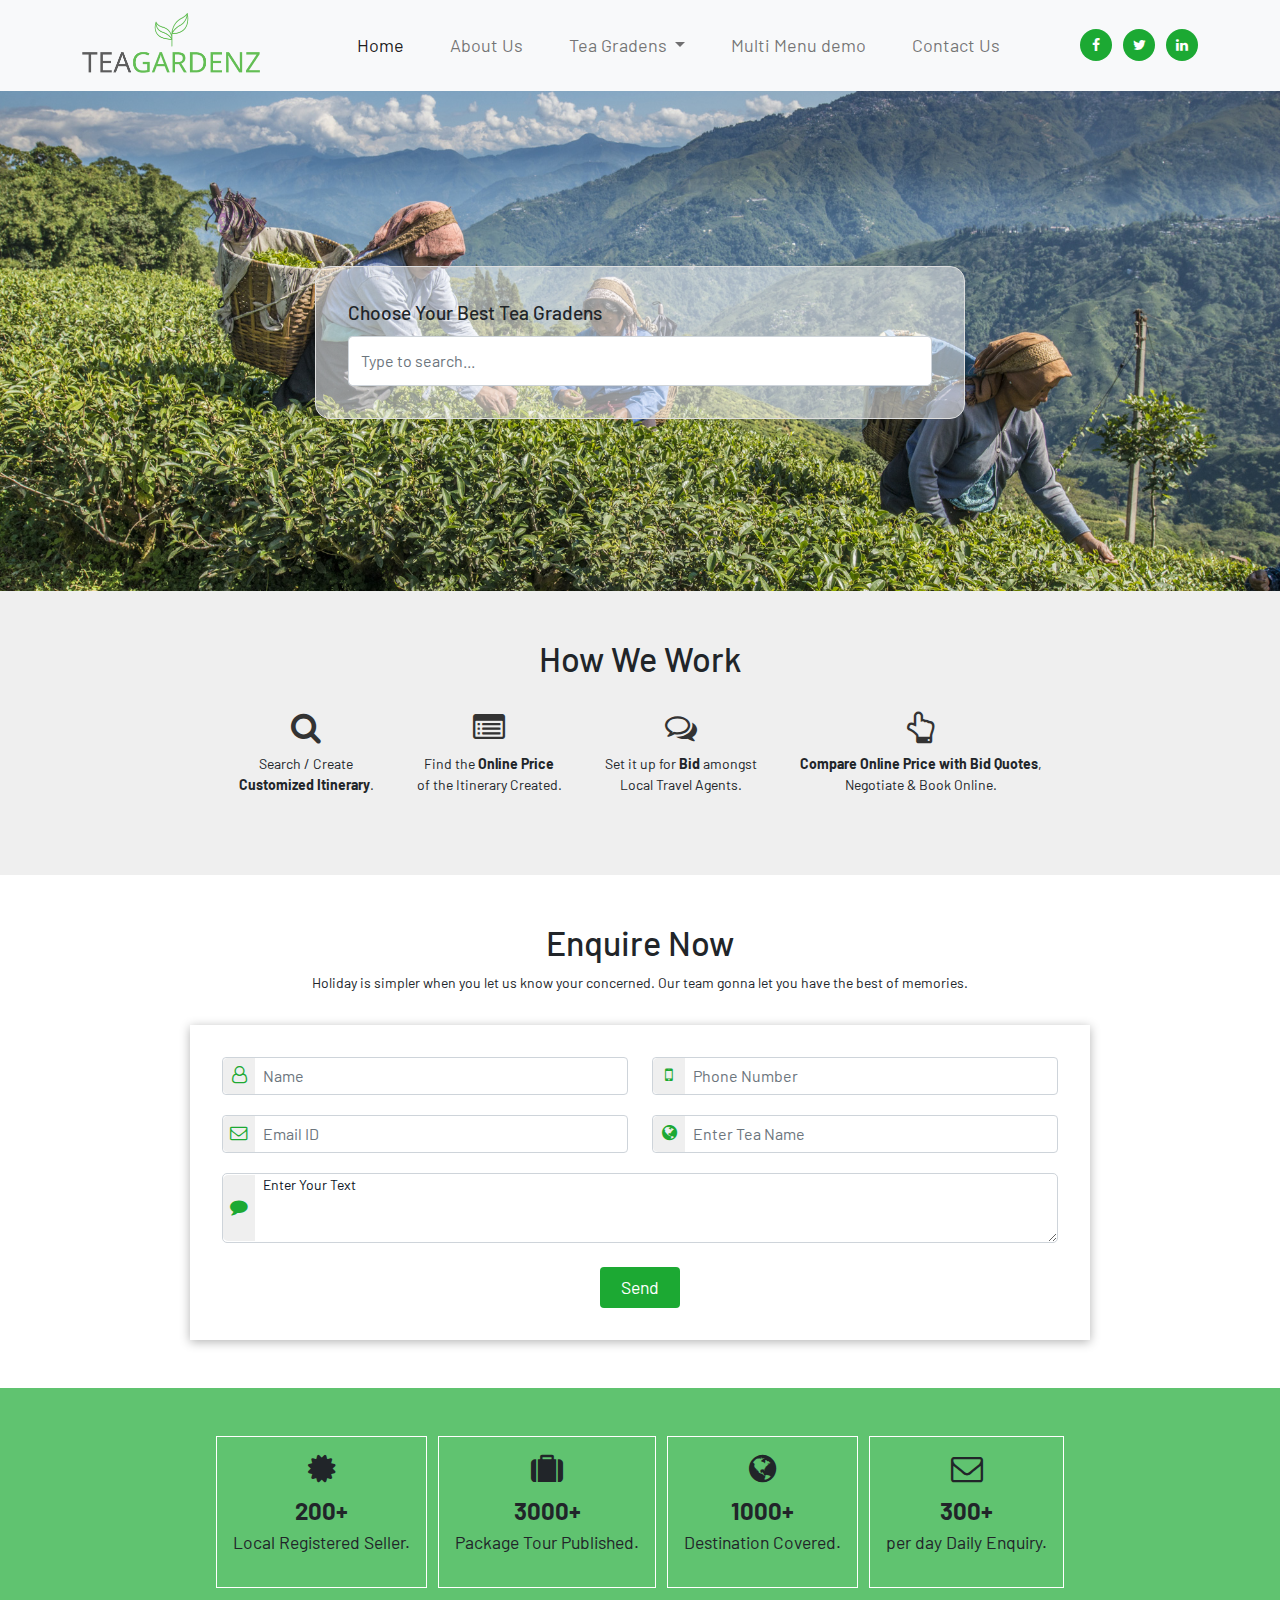
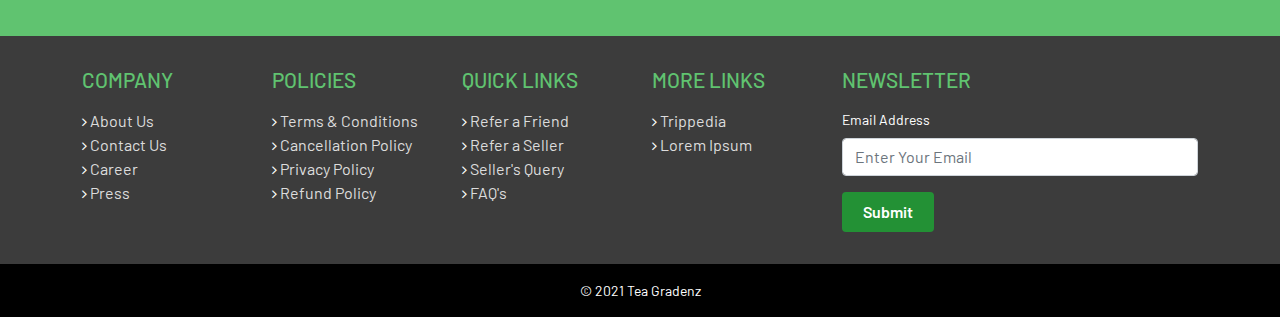
<file: index.html>
<!doctype html>
<html lang="en">

<head>
    <!-- Required meta tags -->
    <meta charset="utf-8">
    <meta name="viewport" content="width=device-width, initial-scale=1">
    <link rel="icon" type="image/x-icon" href="images/favicon.ico">
    <!-- Bootstrap CSS -->
    <link href="css/bootstrap.min.css" rel="stylesheet">
    <title>Tea Gradenz</title>
    <link rel="stylesheet" href="https://cdnjs.cloudflare.com/ajax/libs/font-awesome/4.7.0/css/font-awesome.min.css" integrity="sha512-SfTiTlX6kk+qitfevl/7LibUOeJWlt9rbyDn92a1DqWOw9vWG2MFoays0sgObmWazO5BQPiFucnnEAjpAB+/Sw==" crossorigin="anonymous" referrerpolicy="no-referrer" />
    <link rel="stylesheet" type="text/css" href="css/style.css">
    <link rel="stylesheet" type="text/css" href="css/responsive.css">
</head>

<body>
    <header class="header-area bg-light">
        <div class="container">
            <nav class="navbar navbar-expand-lg navbar-light">
                <a class="navbar-brand" href="index.html">
                    <img src="images/logo.png" alt="logo images">
                </a>
                <button class="navbar-toggler" type="button" data-bs-toggle="collapse" data-bs-target="#navbarNavDropdown" aria-controls="navbarNavDropdown" aria-expanded="false" aria-label="Toggle navigation">
                    <span class="navbar-toggler-icon"></span>
                </button>
                <div class="collapse navbar-collapse justify-content-center" id="navbarNavDropdown">
                    <ul class="navbar-nav">
                        <li class="nav-item">
                            <a class="nav-link active" aria-current="page" href="index.html">Home</a>
                        </li>
                        <li class="nav-item">
                            <a class="nav-link" href="about-us.html">About Us</a>
                        </li>
                        <li class="nav-item dropdown">
                            <a class="nav-link dropdown-toggle" href="product-details.html" id="navbarDropdownMenuLink" role="button" data-bs-toggle="dropdown" aria-expanded="false">
                                Tea Gradens
                            </a>
                            <ul class="dropdown-menu" aria-labelledby="navbarDropdownMenuLink">
                                <li><a class="dropdown-item" href="product-details.html">Darjeeling Tea</a></li>
                                <li><a class="dropdown-item" href="product-details.html">Assam Tea</a></li>
                                <li><a class="dropdown-item" href="product-details.html">Masala Tea</a></li>
                            </ul>
                        </li>
                        <li class="nav-item">
                            <a class="nav-link" href="menu1.html">Multi Menu demo</a>
                        </li>
                        <li class="nav-item">
                            <a class="nav-link" href="contact-us.html">Contact Us</a>
                        </li>
                    </ul>
                </div>
                <div class="right-social">
                    <ul class="list-inline">
                        <li class="list-inline-item">
                            <a href="">
                                <i class="fa fa-facebook" aria-hidden="true"></i>
                            </a>
                        </li>
                        <li class="list-inline-item">
                            <a href="">
                                <i class="fa fa-twitter" aria-hidden="true"></i>
                            </a>
                        </li>
                        <li class="list-inline-item">
                            <a href="">
                                <i class="fa fa-linkedin" aria-hidden="true"></i>
                            </a>
                        </li>
                    </ul>
                </div>
            </nav>
        </div>
    </header>
    <section class="banner-area">
        <div class="banner-img-wrap">
            <img src="images/banner.jpg" alt="banner images">
        </div>
        <div class="banner-search-main">
          <label for="exampleDataList" class="form-label">Choose Your Best Tea Gradens</label>
<input class="form-control" list="datalistOptions" id="exampleDataList" placeholder="Type to search...">
<datalist id="datalistOptions">
  <option value="Darjeeling Tea">
  <option value="Assam Tea">
  <option value="Masala Tea">
  <!-- 
  <option value="Los Angeles">
  <option value="Chicago"> -->
    <!-- <ul>
       <li><a class="" href="#" value="New York">Darjeeling Tea</a></li>
                                <li><a class="" href="#">Assam Tea</a></li>
                                <li><a class="" href="#">Masala Tea</a></li>
    </ul> -->
</datalist>
        </div>
    </section>
    <section class="we-work-main">
            <div class="container">
                <div class="row">
                    <div class="col-12 text-center home-head">
                        <h2 class="sub-heading">How We Work</h2>
                        <!-- <p>Text Text</p> -->
                    </div>
                    <div class="col-sm-12 we-work">
                        <ul class="list-inline text-center">
                            <li class="list-inline-item">
                                <i class="fa fa-search" aria-hidden="true"></i>
                                <p>Search / Create <br> <strong>Customized Itinerary</strong>.</p>
                            </li>
                            <li class="list-inline-item">
                                <i class="fa fa-list-alt" aria-hidden="true"></i>
                                <p>Find the <strong>Online Price</strong><br>of the Itinerary Created.</p>
                            </li>
                            <li class="list-inline-item">
                                <i class="fa fa-comments-o" aria-hidden="true"></i>
                                <p>Set it up for <strong>Bid</strong> amongst<br> Local Travel Agents.</p>
                            </li>
                            <li class="list-inline-item">
                                <i class="fa fa-hand-o-up" aria-hidden="true"></i>
                                <p><strong>Compare Online Price with Bid Quotes</strong>,<br>Negotiate &amp; Book Online.</p>
                            </li>
                        </ul>
                    </div>
                </div>
            </div>
    </section>
    <section class="home-enq">
            <div class="container">
                <div class="row">
                    <div class="col-12 home-head text-center">
                        <h2 class="sub-heading">Enquire Now</h2>
                        <p>Holiday is simpler when you let us know your concerned. Our team gonna let you have the best of memories.</p>
                    </div>
                    <div class="col-sm-12">
                        <form method="post" class="inq-form-main">
                            <div class="row">
                                <div class="col-sm-12 col-md-6 col-xs-12">
                                    <div class="input-group">
                                      <div class="icon-group">
                                        <span class="input-group-addon"><i class="fa fa-user-o" aria-hidden="true"></i></span>
                                        <input type="text" class="form-control" placeholder="Name" id="name" name="name" required="required">
                                      </div>
                                        <span id="error_name" class="error-text"></span>
                                        <input type="hidden" class="form-control" id="hidden_token" name="hidden_token" value="1628074678723323224">
                                    </div>
                                </div>
                                <div class="col-sm-12 col-md-6 col-xs-12">
                                    <div class="input-group">
                                      <div class="icon-group">
                                        <span class="input-group-addon"><i class="fa fa-mobile" aria-hidden="true"></i></span>
                                        <input type="number" class="form-control" placeholder="Phone Number" id="phno" name="phno" required="required">
                                      </div>
                                        <span id="error_phno" class="error-text"></span>
                                    </div>
                                </div>
                                <div class="col-sm-12 col-md-6 col-xs-12">
                                    <div class="input-group">
                                      <div class="icon-group">
                                        <span class="input-group-addon"><i class="fa fa-envelope-o" aria-hidden="true"></i></span>
                                        <input type="email" class="form-control" placeholder="Email ID" id="email" name="email" required="required">
                                      </div>
                                        <span id="error_email" class="error-text"></span>
                                    </div>
                                </div>
                                <div class="col-sm-12 col-md-6 col-xs-12">
                                    <div class="input-group">
                                      <div class="icon-group">
                                        <span class="input-group-addon"><i class="fa fa-globe" aria-hidden="true"></i></span>
                                        <input type="text" class="form-control" placeholder="Enter Tea Name" id="desti" name="destination" required="required">
                                      </div>
                                        <span id="error_desti" class="error-text"></span>
                                    </div>
                                </div>
                                <div class="col-12 mb-3">
                                    <div class="input-group">
                                      <div class="icon-group">
                                        <span class="input-group-addon"><i class="fa fa-comment" aria-hidden="true"></i></span>
                                       <textarea class="textarea-wrap" placeholder="Enter Your Text"></textarea>
                                      </div>
                                    </div>
                                </div>
                                <div class="col-12 text-center">
                                  <span class="input-group-btn text-center">
                                            <button class="btn btn-primary send-btn" onclick="leadenquery()">Send</button>
                                            <!-- <button onclick="abc()">test</button>-->
                                        </span>
                                </div>
                            </div>
                        </form>
                    </div>
                </div>
            </div>
    </section>
    <section class="home-stat">
        <div class="container">
            <div class="row">
                <!-- <div class="col-sm-8 col-sm-offset-2 home-head">
                     <h2 class="sub-heading">Heading</h2>
                     <p>Text Text</p>
                  </div> -->
                <div class="col-sm-12 infom">
                    <ul class="list-inline text-center">
                        <li class="list-inline-item">
                            <i class="fa fa-certificate" aria-hidden="true"></i>
                            <p><strong>200+</strong><br>Local Registered Seller.</p>
                        </li>
                        <li class="list-inline-item">
                            <i class="fa fa-suitcase" aria-hidden="true"></i>
                            <p><strong>3000+</strong><br>Package Tour Published.</p>
                        </li>
                        <li class="list-inline-item">
                            <i class="fa fa-globe" aria-hidden="true"></i>
                            <p><strong>1000+</strong><br>Destination Covered.</p>
                        </li>
                        <li class="list-inline-item">
                            <i class="fa fa-envelope-o" aria-hidden="true"></i>
                            <p><strong>300+</strong> <br>per day Daily Enquiry.</p>
                        </li>
                    </ul>
                </div>
            </div>
        </div>
    </section>
    
    <footer>
        <!-- footer body content sec start -->
        <div class="footer-top">
            <div class="container">
                <div class="row">
                    <div class="col-xs-12 col-sm-4 col-md-4 col-lg-2">
                        <div class="footer-wrapp-item">
                            <h3>COMPANY</h3>
                            <ul class="list-unstyled">
                                <li>
                                    <i class="fa fa-angle-right" aria-hidden="true"></i>
                                    <a href=""> About Us </a>
                                </li>
                                <li>
                                    <i class="fa fa-angle-right" aria-hidden="true"></i>
                                    <a href="">Contact Us </a>
                                </li>
                                <li>
                                    <i class="fa fa-angle-right" aria-hidden="true"></i>
                                    <a href=""> Career </a>
                                </li>
                                <li>
                                    <i class="fa fa-angle-right" aria-hidden="true"></i>
                                    <a href=""> Press </a>
                                </li>
                            </ul>
                        </div>
                    </div>
                    <div class=" col-xs-12 col-sm-4 col-md-4 col-lg-2">
                        <div class="footer-wrapp-item">
                            <h3>POLICIES</h3>
                            <ul class="list-unstyled">
                                <li>
                                    <i class="fa fa-angle-right" aria-hidden="true"></i>
                                    <a href="">Terms & Conditions </a>
                                </li>
                                <li>
                                    <i class="fa fa-angle-right" aria-hidden="true"></i>
                                    <a href="">Cancellation Policy</a>
                                </li>
                                <li>
                                    <i class="fa fa-angle-right" aria-hidden="true"></i>
                                    <a href="">Privacy Policy</a>
                                </li>
                                <li>
                                    <i class="fa fa-angle-right" aria-hidden="true"></i>
                                    <a href="">Refund Policy</a>
                                </li>
                            </ul>
                        </div>
                    </div>
                    <div class="col-xs-12 col-sm-4 col-md-4 col-lg-2">
                        <div class="footer-wrapp-item">
                            <h3>QUICK LINKS</h3>
                            <ul class="list-unstyled">
                                <li>
                                    <i class="fa fa-angle-right" aria-hidden="true"></i>
                                    <a href="">Refer a Friend </a>
                                </li>
                                <li>
                                    <i class="fa fa-angle-right" aria-hidden="true"></i>
                                    <a href="">Refer a Seller </a>
                                </li>
                                <li>
                                    <i class="fa fa-angle-right" aria-hidden="true"></i>
                                    <a href=""> Seller's Query </a>
                                </li>
                                <li>
                                    <i class="fa fa-angle-right" aria-hidden="true"></i>
                                    <a href=""> FAQ's </a>
                                </li>
                            </ul>
                        </div>
                    </div>
                    <div class=" col-xs-12 col-sm-4 col-md-4 col-lg-2">
                        <div class="footer-wrapp-item">
                            <h3>More Links </h3>
                            <ul class="list-unstyled">
                                <li>
                                    <i class="fa fa-angle-right" aria-hidden="true"></i>
                                    <a href="">Trippedia</a>
                                </li>
                                <li>
                                    <i class="fa fa-angle-right" aria-hidden="true"></i>
                                    <a href="">Lorem Ipsum</a>
                                </li>
                            </ul>
                        </div>
                    </div>
                    <div class=" col-xs-12 col-sm-4 col-md-4 col-lg-4">
                        <div class="footer-wrapp-item">
                            <h3>NewsLetter</h3>
                            <form>
                                <div class="mb-3 text-style">
                                    <label for="exampleInputEmail1" class="form-label">Email Address</label>
                                    <input type="email" class="form-control" id="exampleInputEmail1" aria-describedby="emailHelp" placeholder="Enter Your Email">
                                </div>
                                <button type="submit" class="btn submit-btn">Submit</button>
                            </form>
                        </div>
                    </div>
                </div>
            </div>
        </div>
        <!-- footer body content sec end -->
        <!-- footer copyright sec start -->
        <div class="footer-bottom">
            <div class="container text-center">
                <p> &copy; 2021 Tea Gradenz </p>
            </div>
        </div>
        <!-- footer copyright sec end -->
    </footer>
    <!-- Optional JavaScript; choose one of the two! -->
    <!-- Option 1: Bootstrap Bundle with Popper -->
    <script src="js/bootstrap.bundle.min.js"></script>
    <!-- Option 2: Separate Popper and Bootstrap JS -->
    <!--
    <script src="https://cdn.jsdelivr.net/npm/@popperjs/core@2.9.2/dist/umd/popper.min.js" integrity="sha384-IQsoLXl5PILFhosVNubq5LC7Qb9DXgDA9i+tQ8Zj3iwWAwPtgFTxbJ8NT4GN1R8p" crossorigin="anonymous"></script>
    <script src="https://cdn.jsdelivr.net/npm/bootstrap@5.0.2/dist/js/bootstrap.min.js" integrity="sha384-cVKIPhGWiC2Al4u+LWgxfKTRIcfu0JTxR+EQDz/bgldoEyl4H0zUF0QKbrJ0EcQF" crossorigin="anonymous"></script>
    -->
</body>

</html>
</file>
<file: css/style.css>
/*font*/
@import url('https://fonts.googleapis.com/css2?family=Barlow:ital,wght@0,300;0,400;0,500;0,600;0,700;1,500&display=swap');

/*font-family: 'Barlow', sans-serif;*/
* {
    margin: 0;
    padding: 0;
}

body {
    font-family: 'Barlow', sans-serif;
    background: #ffffff;
    font-size: 14px;
}

img {
    max-width: 100%;
}
a {
    transition: 0.3s;
    font-family: 'Barlow', sans-serif;
    color: inherit;
    text-decoration: none !important;
}

a:focus,
.button:focus {
    text-decoration: none;
    outline: 0;
}

a:focus,
a:hover {
    text-decoration: none !important;
}
::placeholder{
    color: #0A131E;
}
.sub-heading{
	font-size: 34px;

}
/*header start*/
a.navbar-brand {
    padding: 0;
}
a.navbar-brand img {
    max-height: 75px;
}
div#navbarNavDropdown ul li:not(:last-child) {
    margin-right: 30px;
}
div#navbarNavDropdown ul li a {
    font-size: 18px;
}
div#navbarNavDropdown ul li a:hover {
    color: #63be54;
}
.right-social ul li a {
    background-color: #1ca933;
    width: 32px;
    height: 32px;
    border-radius: 50%;
    display: flex;
    align-items: center;
    justify-content: center;
    padding: 0;
    transition: 0.3s;
    border:1px solid transparent;
}
.right-social ul li a:hover{
    color: #1ca933;
    border:1px solid #1ca933;
    transition: 0.3s;
    background-color: #fff;
}
.right-social ul li i {
    color: #ffffff;
}
.right-social ul li a:hover i{
    color: #1ca933;
}
.right-social ul {
    margin-bottom: 0;
}
/*header end*/
/*footer start*/
.footer-top {
    background-color: rgb(60 60 60);
    padding: 2rem 0;
}
.footer-bottom p {
    margin-bottom: 0;
    color: #fff;
    font-size: 14px;
}
.footer-bottom {
    background: #000;
    padding: 1rem;
}
.footer-wrapp-item h3 {
    font-size: 1.3rem;
    color: #60c370;
    margin-bottom: 1rem;
    text-transform: uppercase;
}
.footer-wrapp-item ul li i {
    color: #fff;
}
.footer-wrapp-item ul li a {
    font-size: 1rem;
    color: #dcdcdc;
    text-decoration: none;
} 
.footer-wrapp-item ul li{
	padding-left: 0px;
	transition: 01s;
}
.footer-wrapp-item ul li:hover{
	padding-left: 5px;
	transition: 01s;
}
.footer-wrapp-item ul li:hover a, .footer-wrapp-item ul li:hover i {
    color: #1ca933;
}
.btn.submit-btn {
    padding: 7px 20px;
    background: #1ca933c7;
    color: #fff;
    font-size: 1rem;
    font-weight: 600;
}
.mb-3.text-style label {
    color: #fff;
}

/*end*/
/*inform start*/
.home-stat {
    background-color: #1ca933b3;
    padding: 3rem 0 2rem;
}
.infom ul li {
    border: 1px solid #fff;
    padding: 1rem;
}
.error-text{
color:#F00;
display: block;
width: 100%;
}
.icon-group span {
    position: absolute;
    left: 1px;
    background: #efefef;
    width: 32px;
    align-items: center;
    justify-content: center;
    display: flex;
    height: 95%;
    border-top-left-radius: 5px;
    border-bottom-left-radius: 5px;
}
.icon-group input {
    padding-left: 40px;
}
.textarea-wrap{
	width: 100%;
	height: 70px;
	padding-left: 40px;
	border-color: #ced4da;
	border-radius: 5px;
	/*margin-bottom: 1.5rem*/
}
.icon-group {
    display: flex;
    align-items: center;
    position: relative;
}
.input-group {
    display: block;
    margin-bottom: 0.5rem;
    min-height: 50px;
}
.icon-group span i {
    font-size: 1.1rem;
    color: #1ca933;
}
section.home-enq {
    padding: 3rem 0;
}
.home-head p {
    max-width: 800px;
    margin: 0 auto;
    padding-bottom: 2rem;
}
form.inq-form-main {
    max-width: 900px;
    margin: 0 auto;
    box-shadow: 0 2px 10px rgb(0 0 0 / 30%);
    padding: 2rem;
}
.infom ul li:hover {
    background: #fff;
    transition: 0.3s;
}
.infom ul li:hover i{
	color: #1ca933;
}
.infom ul li i {
    font-size: 2rem;
    padding-bottom: 0.5rem;
}
.banner-img-wrap img {
    height: 100%;
    width: 100%;
    object-fit: cover;
}
.banner-img-wrap {
    height: 500px;
}
section.banner-area {
    position: relative;
}
.infom ul li strong {
    font-size: 24px;
}
.infom ul li p {
    font-size: 1.1rem;
}
.we-work ul li i {
    font-size: 2rem;
    color: #333;
    margin-bottom: 0.6rem;
}
.col-sm-12.we-work {
    padding-top: 1.5rem;
}
.col-sm-12.we-work ul li:not(:last-child) {
    padding-right: 2rem;
}
section.we-work-main {
    padding: 3rem 0;
    background: #efefef;
}
.btn.btn-primary.send-btn {
    background: #1ca933;
    border: 1px solid transparent;
    padding: 6px 20px;
    font-size: 1.1rem;
    transition: 0.2s
}
.btn.btn-primary.send-btn:hover{
    background: #fff;
    color: #1ca933;
    border:1px solid #1ca933;
    transition: 0.2s
}
.btn.submit-btn:hover {
    background: #1ca933;
}
.banner-search-main {
    position: absolute;
    top: 35%;
    left: 0;
    right: 0;
    max-width: 650px;
    margin: 0 auto;
    background: #ffffff87;
    padding: 2rem;
    border: 1px solid #dfdfdf;
    border-radius: 15px
}
input#exampleDataList {
    min-height: 50px;
}
.banner-search-main label {
    font-size: 1.2rem;
    font-weight: 500;
}
.common-body-content-section {
    padding: 3rem 0;
}
header.header-area.bg-light {
    box-shadow: 0 3px 10px rgb(0 0 0 / 10%);
}
.send-message {
    padding: 8px 20px;
    background: #1ca933;
    border: 0;
    border-radius: 5px;
    color: #fff;
    font-weight: 500;
    font-size: 1rem;
}
.common-header-wrapp {
    margin-bottom: 1rem;
}
.social_icons ul li {
    display: flex;
    margin-bottom: 0.7rem;
    align-items: baseline;
}
.social_icons ul li span:last-child {
    font-size: 1rem;
}
.social_icons ul li i {
    font-size: 1rem;
}
span.cus-color {
    width: 30px;
}
.right-contact.footer_links.contact-links {
    padding-left: 50px;
}
.social_icons {
    padding-top: 0.5rem;
}
section.others-banner-area .banner-img-wrap {
    height: 300px;
}
section.others-banner-area {
    position: relative;
}
.banner-content {
    position: absolute;
    background: rgba(0,0,0,0.3);
    width: 100%;
    height: 100%;
    display: flex;
    align-items: center;
    justify-content: center;
    top: 0;
    color: #fff;
}
.image-wrap {
    margin: 2rem 0;
}
section.product-listing {
    padding: 3rem 0;
}
.graden-item-wrap {
    display: flex;
    padding: 2rem 1.5rem;
    border: 1px solid #1ca933;
    border-radius: 10px;
    box-shadow: 0px 2px 10px rgb(0 0 0 / 9%);
}
.graden-image {
    width: 38%;
    padding-right: 15px;
}
.left-listing {
    border: 1px solid #1ca933;
    border-radius: 10px;
}
div#collapseExample ul li {
    font-size: 1rem;
}
div#collapseExample ul {
    padding: 0 10px;
}
div#collapseExample ul li:not(:last-child) {
    margin-bottom: 4px;
    border-bottom: 1px solid #ddd;
}
.btn-primary.collapse-heading {
    background: #676767;
    border-radius: 0;
    border: 0;
    display: block;
    border-top-left-radius: 10px;
    border-top-right-radius: 10px;
    font-size: 1.2rem;
    outline: 0;
    box-shadow: none;
}
a.view-detail {
    background: #1ca933;
    padding: 7px 20px;
    color: #fff;
    font-weight: 500;
    text-transform: capitalize;
    border-radius: 5px;
}
.graden-details {
    width: 62%;
}
.top-heading h3 {
    margin-bottom: 5px;
}
.top-heading p {
    margin-bottom: 0.5rem;
}
.top-heading {
    border-bottom: 1px solid #dfdfdf;
    margin-bottom: 0.5rem;
}
</file>
<file: css/responsive.css>
@media (min-width: 1800px) {
  

}

@media (max-width: 1399.98px) {
}

@media (min-width: 1024px) and (max-width: 1366px) {

}

@media (min-width: 1200px) and (max-width: 1366px) {

}

@media (max-width: 1199.98px) {

}
@media (min-width: 992px) and (max-width: 1199.98px) {

}

@media (min-width: 768px) and (max-width: 1024px) {

}

@media (max-width:991.98px) {
	.right-social {
    display: none;
}
a.navbar-brand img {
    max-height: 62px;
}
div#navbarNavDropdown {
    position: absolute;
    top: 68px;
    background: #fff;
    width: 100%;
    z-index: 9;
    left: 0;
    padding: 1rem;
}
header.header-area.bg-light{
	position: relative;
}
nav.navbar.navbar-expand-lg.navbar-light {
    position: inherit !important;
}
.navbar-light .navbar-toggler {
    border: 0;
    box-shadow: none !important;
}
}
@media (min-width: 768px) and (max-width: 991.98px) {

}
@media (min-width: 576px) and (max-width: 767.98px) {

}

@media (max-width:767.98px) {
	body{
		font-size: 12px
	}
	a.navbar-brand img {
    max-height: 52px;
}

}
@media (max-width:575.98px) {

}
</file>
